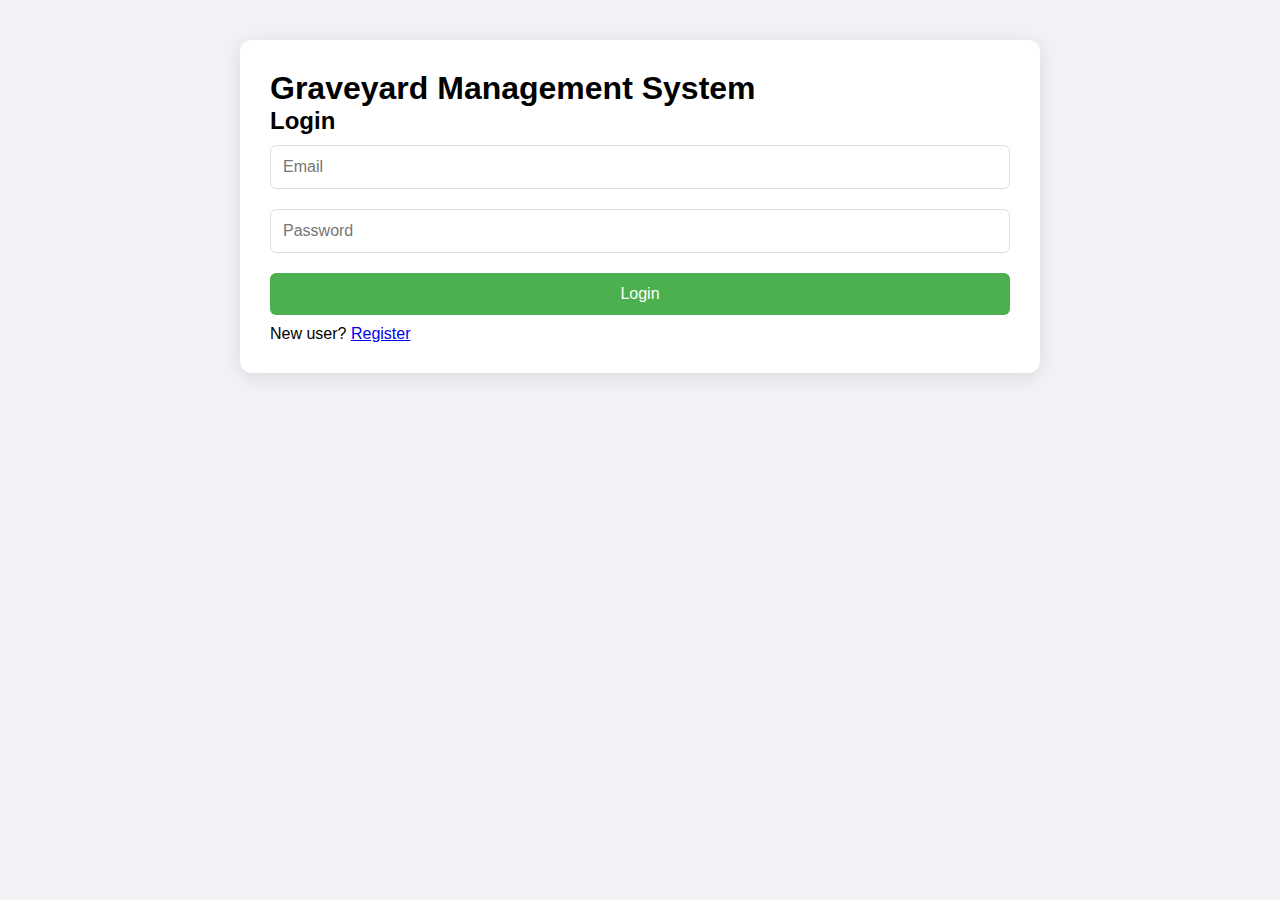
<file: index.html>
<!DOCTYPE html>
<html lang="en">
<head>
  <meta charset="UTF-8" />
  <meta name="viewport" content="width=device-width, initial-scale=1.0"/>
  <title>GMS - Login</title>
  <link rel="stylesheet" href="style.css" />
</head>
<body>
  <div class="container">
    <h1>Graveyard Management System</h1>
    <form id="loginForm">
      <h2>Login</h2>
      <input type="email" id="email" placeholder="Email" required />
      <input type="password" id="password" placeholder="Password" required />
      <button type="submit">Login</button>
      <p>New user? <a href="#" onclick="showRegister()">Register</a></p>
    </form>

    <form id="registerForm" style="display:none;">
      <h2>Register</h2>
      <input type="text" id="name" placeholder="Full Name" required />
      <input type="email" id="regEmail" placeholder="Email" required />
      <input type="password" id="regPassword" placeholder="Password" required />
      <input type="tel" id="phone" placeholder="Phone" />
      <button type="submit">Register</button>
      <p><a href="#" onclick="showLogin()">Back to Login</a></p>
    </form>
  </div>

  <script src="auth.js"></script>
</body>
</html>
</file>
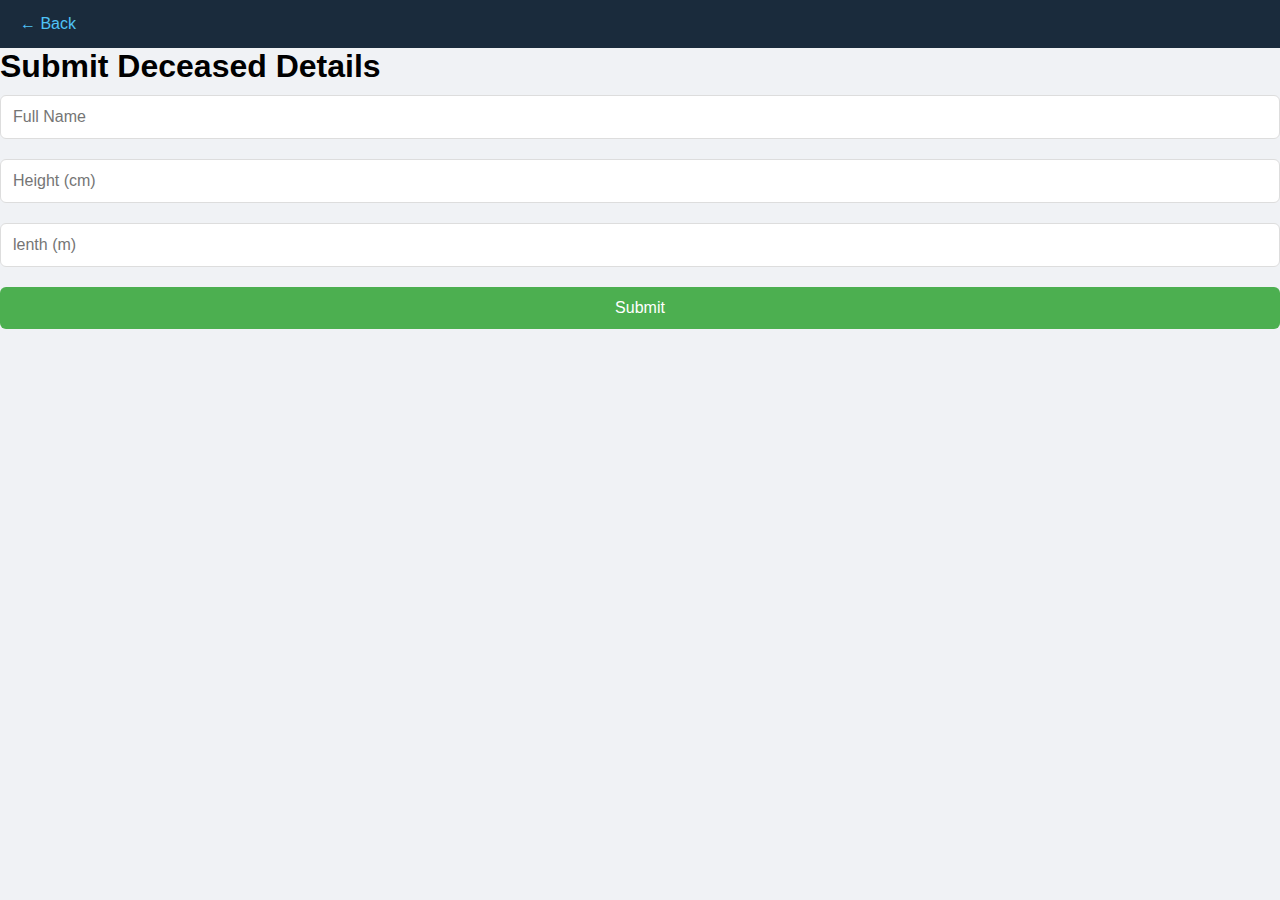
<file: submit.html>
<!DOCTYPE html>
<html lang="en">
<head>
  <meta charset="UTF-8" />
  <meta name="viewport" content="width=device-width, initial-scale=1.0"/>
  <title>Submit Deceased</title>
  <link rel="stylesheet" href="style.css" />
</head>
<body>
  <nav><a href="dashboard.html">← Back</a></nav>
  <div class="form-container">
    <h1>Submit Deceased Details</h1>
    <form id="deceasedForm">
      <input type="text" id="fullName" placeholder="Full Name" required />
      <input type="number" id="height" placeholder="Height (cm)" required />
      <input type="number" id="lenth" placeholder="lenth (m)" required />
      <button type="submit">Submit</button>
    </form>
    <p id="successMsg" style="color:green; display:none;">✅ Submitted! You'll be notified when a grave is allocated.</p>
  </div>

  <script src="submit.js"></script>
</body>
</html>
</file>
<file: style.css>
* { margin: 0; padding: 0; box-sizing: border-box; }
body { font-family: 'Segoe UI', sans-serif; background: #f0f2f5; }
.container { max-width: 800px; margin: 40px auto; padding: 30px; background: white; border-radius: 12px; box-shadow: 0 4px 20px rgba(0,0,0,0.1); }
nav { padding: 15px 20px; background: #1a2b3c; color: white; }
nav a { color: #4fc3f7; text-decoration: none; }
input, button, select { padding: 12px; margin: 10px 0; width: 100%; border: 1px solid #ddd; border-radius: 6px; font-size: 16px; }
button { background: #4caf50; color: white; border: none; cursor: pointer; }
button:hover { background: #388e3c; }
.card { display: block; padding: 40px; margin: 20px 0; background: #2196f3; color: white; text-align: center; font-size: 18px; border-radius: 8px; text-decoration: none; }
.card:hover { background: #1976d2; }
.dashboard { text-align: center; padding: 40px 0; }
.cards { display: flex; flex-wrap: wrap; gap: 20px; justify-content: center; margin-top: 30px; }
ul { list-style: none; margin: 10px 0; }
ul li { padding: 15px; background: #f0f0f0; border-radius: 6px; margin: 8px 0; cursor: pointer; }
ul li:hover { background: #e0e0e0; }
</file>
